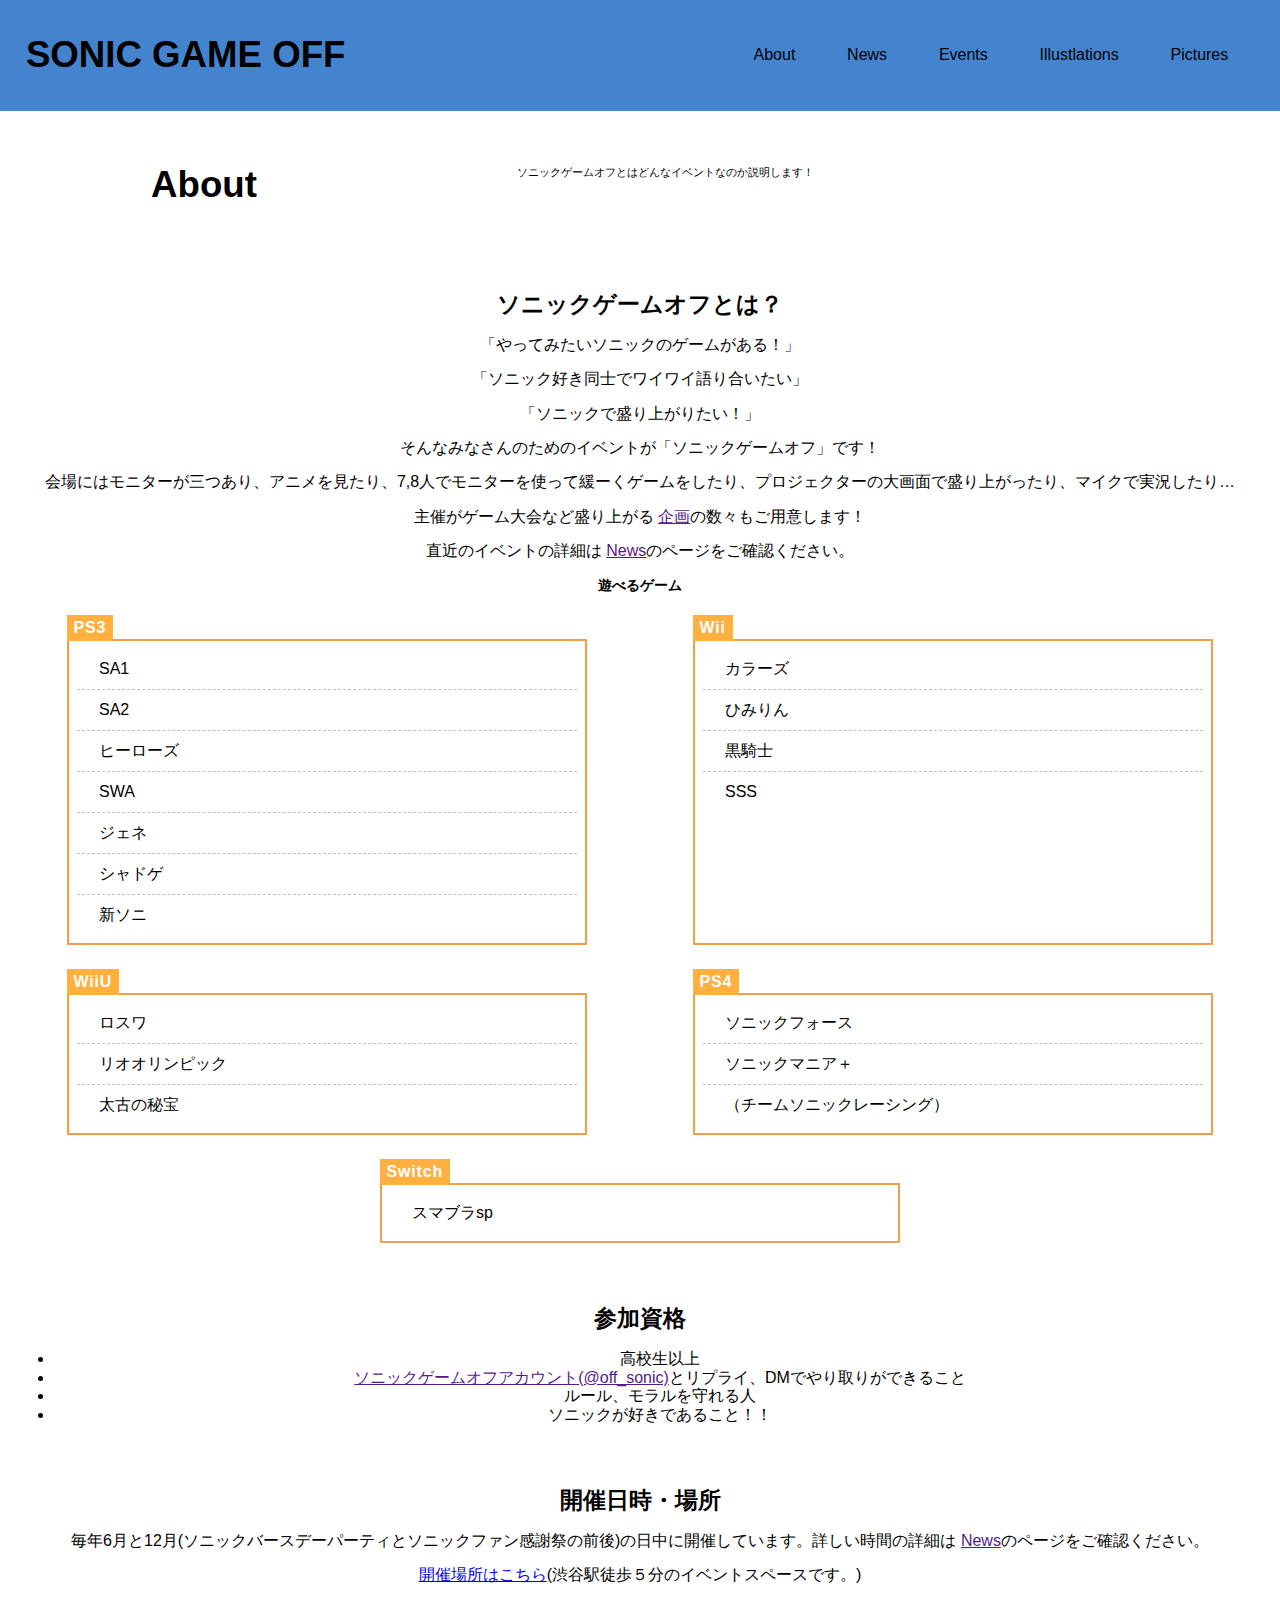
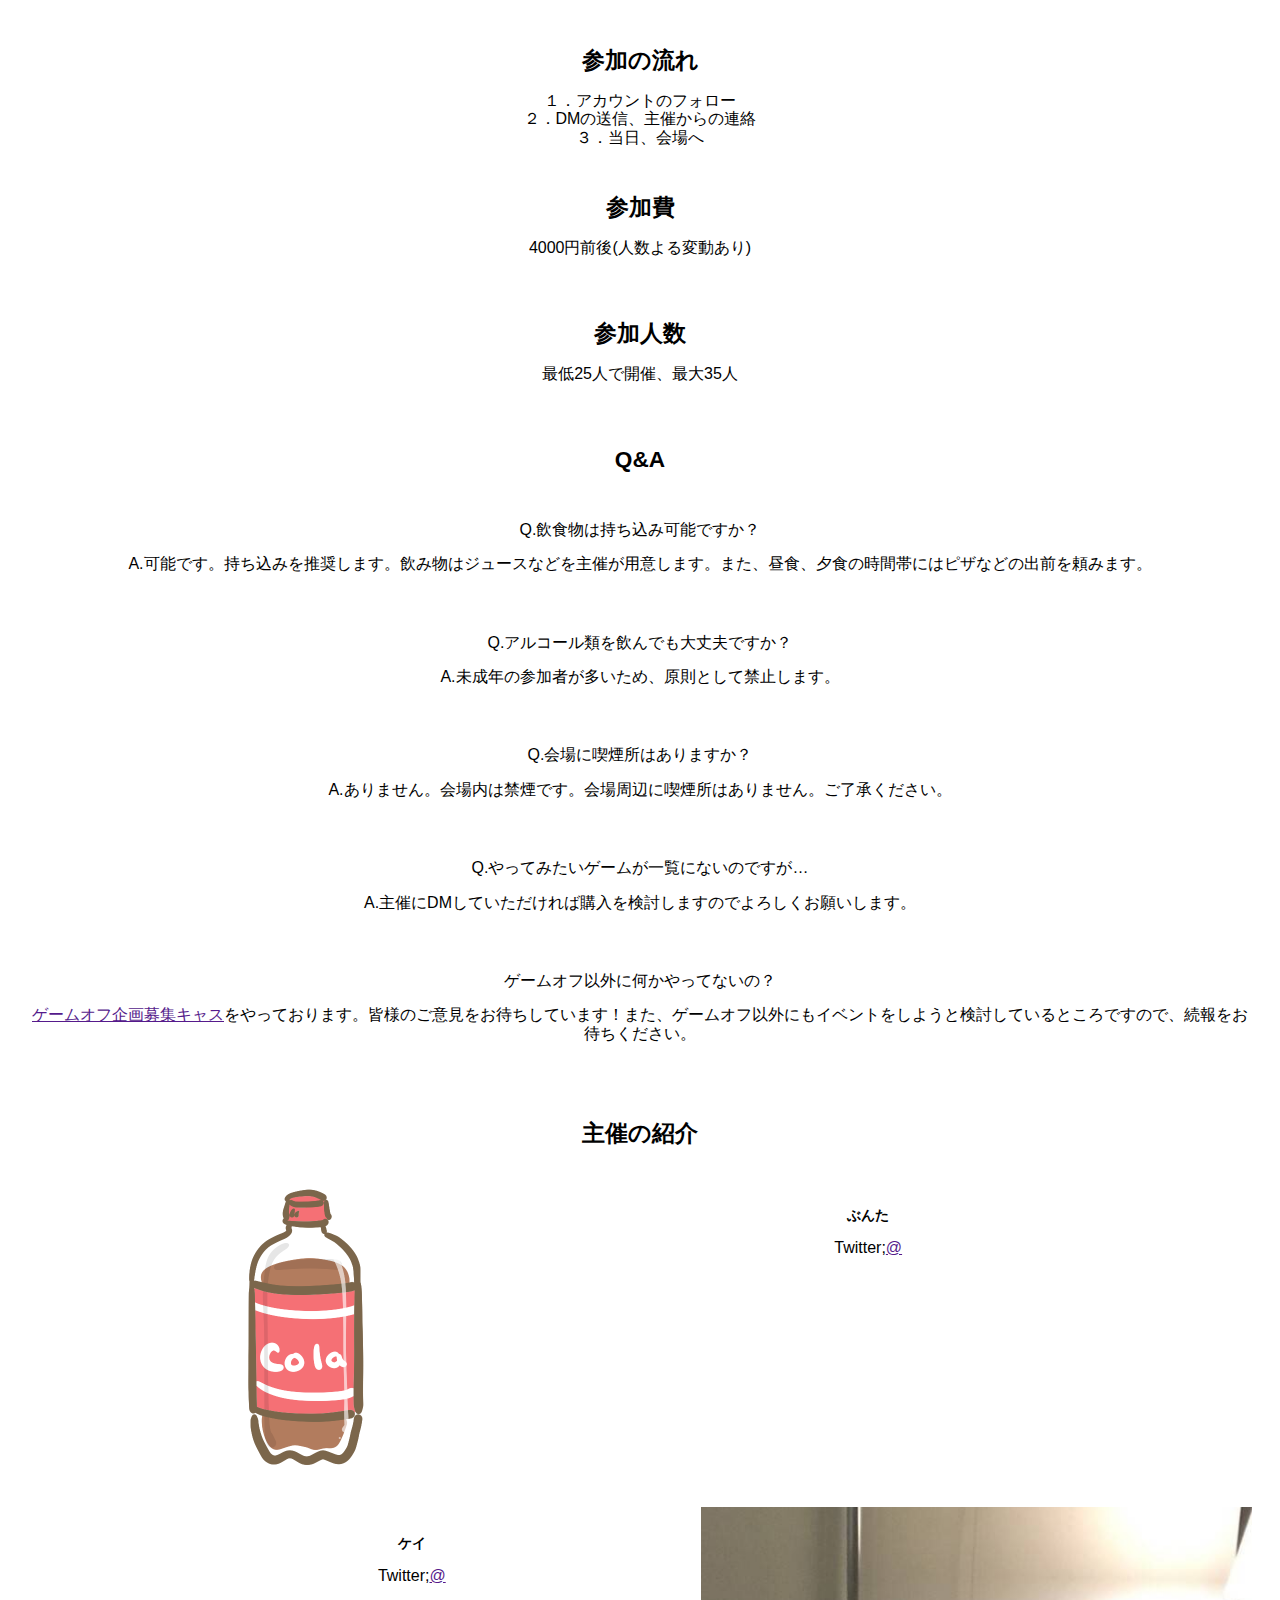
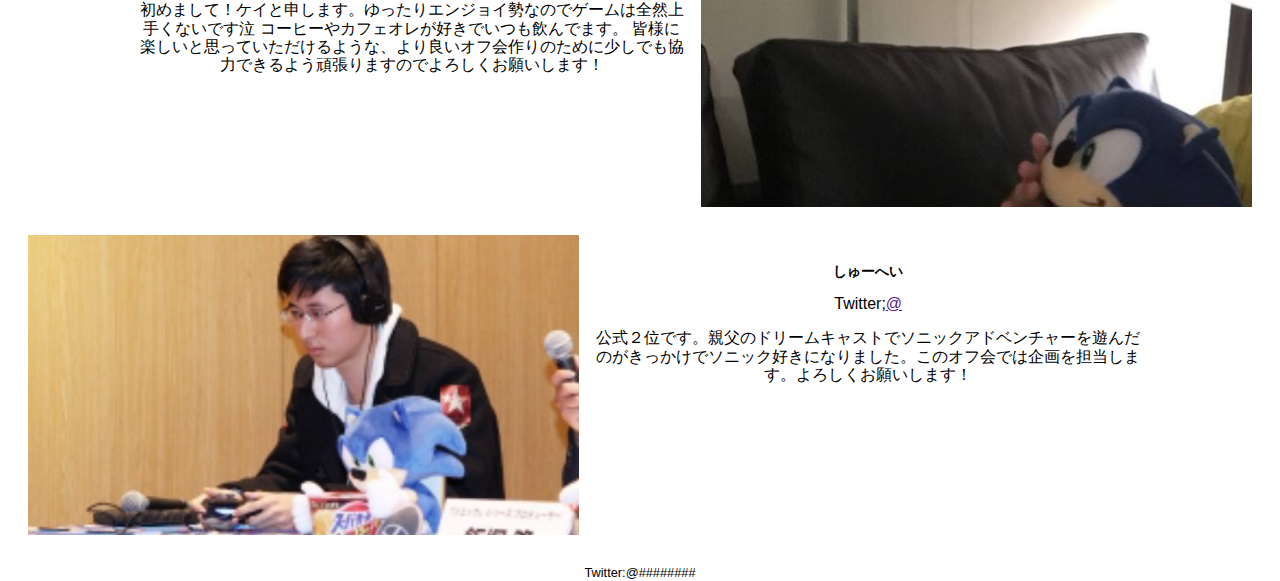
<file: About.html>
<!DOCTYPE html>
<html lang="en">

<head>
    <meta charset="UTF-8">
    <meta name="viewport" content="width=device-width, initial-scale=1.0">
    <meta http-equiv="X-UA-Compatible" content="ie=edge">
    <link rel="stylesheet" type="text/css" href="About.css">
    <link rel="stylesheet" type="text/css" href="normalize.css">
    <link rel="stylesheet" type="text/css" href="style.css">
    <title>ソニックゲームオフ</title>
</head>

<body class="theme-fontFamily">

    <header>
        <nav class="header-menu">
            <a href="index.html" style="text-decoration: none; color:black;">
                <h1>SONIC GAME OFF</h1>
            </a>
            <ul class="horizontal-list sm-hidden" style="list-style: none;">
                <li>
                    <a href='./About.html' class="menu">About</a>
                </li>
                <li>
                    <a href='#' class="menu">News</a>
                </li>
                <li>
                    <a href='./event.html' class="menu">Events</a>
                </li>
                <li>
                    <a href='#' class="menu">Illustlations</a>
                </li>
                <li>
                    <a href="#" class="menu">Pictures</a>
                </li>
            </ul>
            <div role="button" class="hamburger sm-show js-responsive-menu-button">
                <div></div>
                <div></div>
                <div></div>
                <div></div>
            </div>
        </nav>
        <nav class="hidden js-responsive-menu">
            <ul class="vertical-list sm-show" style="list-style: none;">
                <li>
                    <a href='./About.html' class="menu">About</a>
                </li>
                <li>
                    <a href='#' class="menu">News</a>
                </li>
                <li>
                    <a href='./event.html' class="menu">Events</a>
                </li>
                <li>
                    <a href='#' class="menu">Illustlations</a>
                </li>
                <li>
                    <a href="#" class="menu">Pictures</a>
                </li>
            </ul>
        </nav>

    </header>

    <main class="l-main">
        <section class="title-box box">
            <h1 class="title">About</h1>
            <div class="title-text">
                <p>ソニックゲームオフとはどんなイベントなのか説明します！</p>
            </div>
        </section>
        <section class="about box">
            <h2 class="about-title">ソニックゲームオフとは？</h2>
            <div class="about-text">
                <p>「やってみたいソニックのゲームがある！」</p>
                <p>「ソニック好き同士でワイワイ語り合いたい」</p>
                <p>「ソニックで盛り上がりたい！」</p>
                <p>そんなみなさんのためのイベントが「ソニックゲームオフ」です！</p>
                <p>会場にはモニターが三つあり、アニメを見たり、7,8人でモニターを使って緩ーくゲームをしたり、プロジェクターの大画面で盛り上がったり、マイクで実況したり…</p>
                <p>主催がゲーム大会など盛り上がる
                    <a href="">企画</a>の数々もご用意します！</p>
                <p>直近のイベントの詳細は
                    <a href="">News</a>のページをご確認ください。</p>
            </div>
            <section>
                <h3>遊べるゲーム</h3>
                <div class="Games-list-box">
                    <ul class="list Games-list Games-list-PS3">
                        <li>SA1</li>
                        <li>SA2</li>
                        <li>ヒーローズ</li>
                        <li>SWA</li>
                        <li>ジェネ</li>
                        <li>シャドゲ</li>
                        <li>新ソニ</li>
                    </ul>
                    <ul class="list Games-list Games-list-Wii">
                        <li>カラーズ</li>
                        <li>ひみりん</li>
                        <li>黒騎士</li>
                        <li>SSS</li>
                    </ul>
                    <ul class="list Games-list Games-list-WiiU">
                        <li>ロスワ</li>
                        <li>リオオリンピック</li>
                        <li>太古の秘宝</li>
                    </ul>
                    <ul class="list Games-list Games-list-PS4">
                        <li>ソニックフォース</li>
                        <li>ソニックマニア＋</li>
                        <li>（チームソニックレーシング）</li>
                    </ul>
                    <ul class="list Games-list Games-list-Switch">
                        <li>スマブラsp</li>
                    </ul>
                </div>
            </section>
        </section>
        <section class="box">
            <h2>参加資格</h2>
            <ul class="">
                <li>高校生以上</li>
                <li>
                    <a href="">ソニックゲームオフアカウント(@off_sonic)</a>とリプライ、DMでやり取りができること</li>
                <li>ルール、モラルを守れる人</li>
                <li>ソニックが好きであること！！</li>
            </ul>
        </section>
        <section class="box">
            <h2>開催日時・場所</h2>
            <div>
                <p>毎年6月と12月(ソニックバースデーパーティとソニックファン感謝祭の前後)の日中に開催しています。詳しい時間の詳細は
                    <a href="">News</a>のページをご確認ください。</p>
                <p>
                    <a href="https://spacemarket.com/spaces/rqs0SrSM0BSX6TqE/rooms/CWXg0iDMBSEq_zXp?search_session_id=98b4b10f-32e7-4ab5-b52b-2f8c1873780a">開催場所はこちら</a>(渋谷駅徒歩５分のイベントスペースです。)</p>
            </div>
        </section>
        <section class="box">
            <h2>参加の流れ</h2>
            <div>
                <div>
                    １．アカウントのフォロー
                </div>
                <div>
                    ２．DMの送信、主催からの連絡
                </div>
                <div>
                    ３．当日、会場へ
                </div>
            </div>
        </section>
        <div>
            <section class="box">
                <h2>参加費</h2>
                <div>
                    <p>4000円前後(人数よる変動あり)</p>
                </div>
            </section>
            <section class="box">
                <h2>参加人数</h2>
                <div>
                    <p>最低25人で開催、最大35人</p>
                </div>
            </section>
        </div>
        <section class="box">
            <h2>Q&A</h2>
            <div class="box">
                <p>Q.飲食物は持ち込み可能ですか？</p>
                <p>A.可能です。持ち込みを推奨します。飲み物はジュースなどを主催が用意します。また、昼食、夕食の時間帯にはピザなどの出前を頼みます。</p>
            </div>
            <div class="box">
                <p>Q.アルコール類を飲んでも大丈夫ですか？</p>
                <p>A.未成年の参加者が多いため、原則として禁止します。</p>
            </div>
            <div class="box">
                <p>Q.会場に喫煙所はありますか？</p>
                <p>A.ありません。会場内は禁煙です。会場周辺に喫煙所はありません。ご了承ください。</p>
            </div>
            <div class="box">
                <p>Q.やってみたいゲームが一覧にないのですが…</p>
                <p>A.主催にDMしていただければ購入を検討しますのでよろしくお願いします。</p>
            </div>
            <div class="box">
                <p>ゲームオフ以外に何かやってないの？</p>
                <p>
                    <a href="">ゲームオフ企画募集キャス</a>をやっております。皆様のご意見をお待ちしています！また、ゲームオフ以外にもイベントをしようと検討しているところですので、続報をお待ちください。</p>
            </div>
        </section>
        <section class="box">
            <h2>主催の紹介</h2>
            <div>
                <div class="box selfintro">
                    <img class="selfintro-img" style="object-fit:contain;" src="selfintro-b.png" alt="画像が見つかりません。">
                    <section class="box selfintro-text">
                        <h3>ぶんた</h3>
                        <p>Twitter;<a href="">@</a></p>
                        <p></p>
                    </section>
                </div>
                <div class="box selfintro" style="flex-direction:row-reverse;">
                    <img class="selfintro-img" src="selfintro-k.jpg" alt="画像が見つかりません。">
                    <section class="box selfintro-text">
                        <h3>ケイ</h3>
                        <p>Twitter;<a href="">@</a></p>
                        <p>初めまして！ケイと申します。ゆったりエンジョイ勢なのでゲームは全然上手くないです泣 コーヒーやカフェオレが好きでいつも飲んでます。
                            皆様に楽しいと思っていただけるような、より良いオフ会作りのために少しでも協力できるよう頑張りますのでよろしくお願いします！</p>
                    </section>
                </div>
                <div class="box selfintro">
                    <img class="selfintro-img" src="selfintro-s.jpg" alt="画像が見つかりません。">
                    <section class="box selfintro-text">
                        <h3>しゅーへい</h3>
                        <p>Twitter;<a href="">@</a></p>
                        <p>公式２位です。親父のドリームキャストでソニックアドベンチャーを遊んだのがきっかけでソニック好きになりました。このオフ会では企画を担当します。よろしくお願いします！</p>
                    </section>
                </div>
            </div>
        </section>
    </main>

    <footer>
        <small>Twitter:@########</small>
    </footer>

</body>

</html>
</file>
<file: About.css>
@charset "utf-8";

.l-main {
  text-align: center;
}

.title-box {
  display: flex;
  justify-content: space-around;
}

.box {
  padding: 14px;
}

.list {
  text-align: left;
}

.title-text {
  font-size: 0.7em;
  width: 50%;
  position: relative;
}

.title-text p {
  position: absolute;
  top: 50%;
  transform: translateY(-50%);
  height: 50%;
}

.title {
  padding: 14px;
}

.Games-list-box {
  display: flex;
  justify-content: space-around;
  flex-wrap: wrap;
}

.Games-list {
  border: solid 2px #f19f4d;
  padding: 0.5em;
  position: relative;
  margin-top: 2em;
  width: 40%;
}

.Games-list li {
  line-height: 1.5;
  padding: 0.5em 0 0.5em 1.4em;
  border-bottom: dashed 1px silver;
  list-style-type: none !important;
}

.Games-list li:last-of-type {
  border-bottom: none;
}

.Games-list li:before {
  /*リスト内のアイコン*/
  font-family: "Font Awesome 5 Free";
  content: "\f138"; /*アイコン種類*/
  position: absolute;
  left: 0.5em; /*左端からのアイコンまで*/
  color: #ffb03f; /*アイコン色*/
}

.Games-list li:after {
  /*タイトルタブ*/
  background: #ffb03f;
  color: #fff;
  font-weight: bold;
  position: absolute;
  left: -2px;
  bottom: 100%;
  padding: 1px 7px;
  letter-spacing: 0.05em; /*字間*/
}

.Games-list-PS3 li:after {
  content: "PS3";
}

.Games-list-Wii li:after {
  content: "Wii";
}

.Games-list-WiiU li:after {
  content: "WiiU";
}

.Games-list-PS4 li:after {
  content: "PS4";
}

.Games-list-Switch li:after {
  content: "Switch";
}

.selfintro-img {
  width: 80%;
  height: 300px;
  object-fit: cover;
}

@media (min-width: 700px) {
  .selfintro {
    display: flex;
    flex-wrap: wrap;
  }
  .selfintro-img {
    width: 45%;
  }
  .selfintro-text {
    width: 45%;
  }
}
</file>
<file: style.css>
@charset "utf-8";



h1 {
  font-size: 36.65px;
}

h2 {
  font-size: 22.65px;
}

h3 {
  font-size: 14px;
}

h4 {
  font-size: 8.653px;
}

.theme-fontFamily {
  font-family: "Avenir", "Helvetica Neue", "Helvetica", "Arial", "Hiragino Sans",
    "ヒラギノ角ゴシック", YuGothic, "Yu Gothic", "メイリオ", Meiryo,
    "ＭＳ Ｐゴシック", "MS PGothic", sans-serif;
}

.sm-hidden {
  list-style: none;
}

.menu {
  text-decoration: none;
  color: inherit;
}

.header-menu {
  display: flex;
  align-items: center;
  justify-content: space-between;
  padding: 0.618rem 1.618rem;
  background-color: #f9cf00;
  background-color: #4484ce;
}

.horizontal-list {
  display: flex;
}

.horizontal-list li {
  padding: 0.618em 1.618em;
  text-align: center;
}

.horizontal-list li:nth-of-type(n + 2) {
  border-left: none;
}

.vertical-list {
  display: flex;
  flex-direction: column;
}

.vertical-list li {
  width: 100%;
  padding: 1.618rem 0;
  border-bottom: 1px solid #000;
  text-align: center;
}

.hamburger {
  display: flex;
  flex-direction: column;
  justify-content: space-around;

  border: 1px solid #000;
  padding: 8px;
  width: 50px;
  height: 50px;

  cursor: pointer;
}

.hamburger>div {
  border-bottom: 1px solid #000;
}

.hidden {
  display: none;
}

@media (max-width: 700px) {
  .sm-hidden {
    display: none;
  }
}

@media (min-width: 700px) {
  .sm-show {
    display: none;
  }
}

footer {
  text-align: center;
}

.km-img1 {
  background-image: url(slideshow-5.jpg);
  width: 100%;
  height: 700px;
  background-position: center;
  background-size: cover;
  display: flex;
  justify-content: center;
  align-items: center;
}

.km-img2 {
  background-image: url(/Users/keitamiyagawa/Documents/名称未設定フォルダ/201810A/slideshow-3.jpg);
  width: 100%;
  height: 700px;
  background-position: center;
  background-size: cover;
  display: flex;
  justify-content: center;
  align-items: center;
}

.km-img3 {
  background-image: url(/Users/keitamiyagawa/Documents/名称未設定フォルダ/201810A/slideshow-1.jpg);
  width: 100%;
  height: 700px;
  background-position: center;
  background-size: cover;
  display: flex;
  justify-content: center;
  align-items: center;
}

.km-link {
  display: flex;
  /* 子要素をflexboxで揃える */
  flex-direction: column;
  /* 子要素をflexboxにより縦方向に揃える */
  justify-content: center;
  /* 子要素をflexboxにより中央に配置する */
  align-items: center;
  /* 子要素をflexboxにより中央に配置する */
  background-color: #d9d9d9;
  width: 70%;
  height: 500px;
  opacity: 0.6;

}



.km-word1 {
  font-size: 70px;
  color: black;

}
</file>
